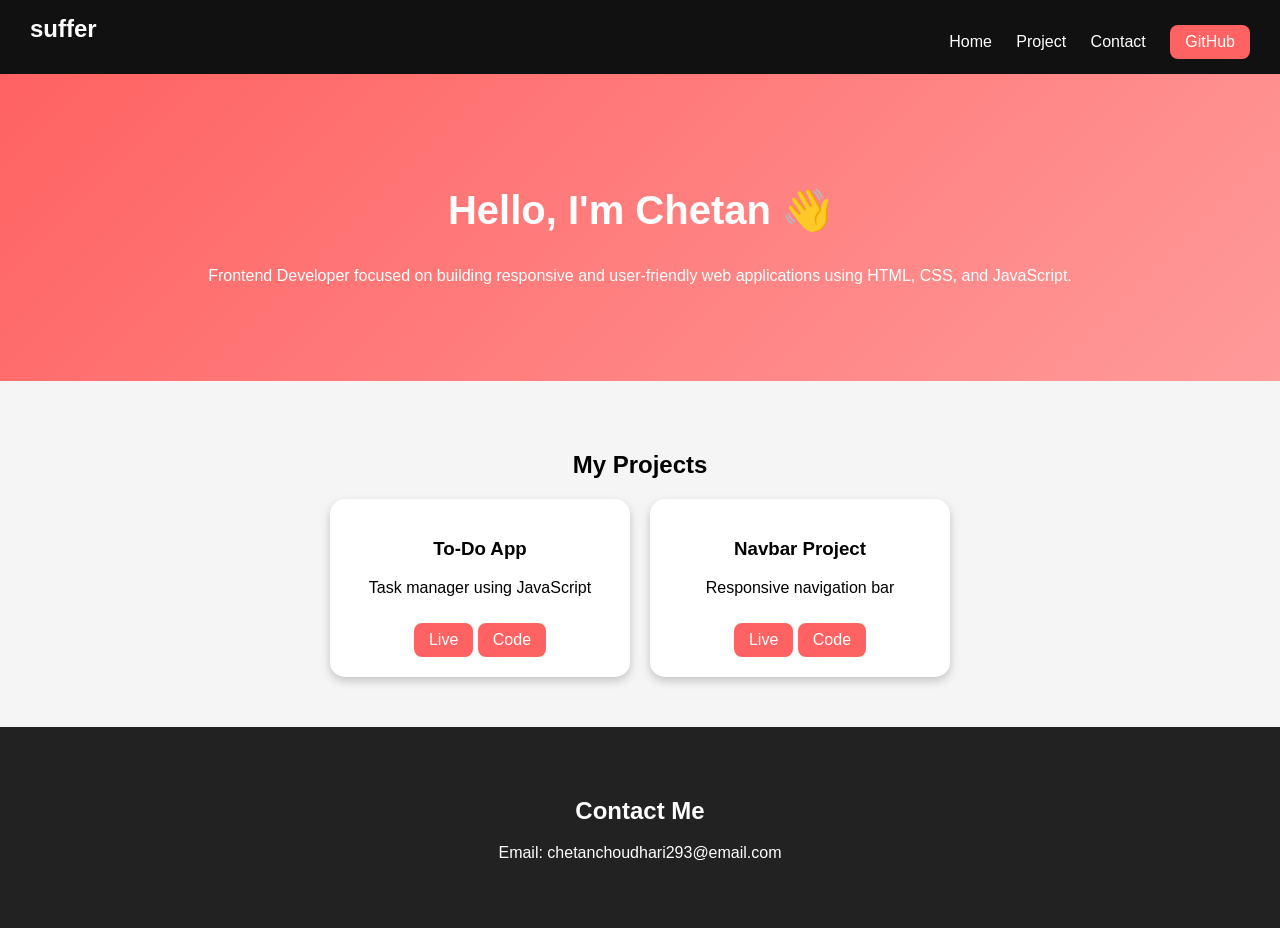
<file: index.html>
<!DOCTYPE html>
<html lang="en">

<head>
  <meta charset="UTF-8">
  <meta name="viewport" content="width=device-width, initial-scale=1.0">
  <title>Chetan Portfolio</title>
   <link rel="stylesheet" href="style.css">
  <link rel="stylesheet" href="script.js">
  
  

</head>

<body>

  <!-- Navbar -->
  <div class="navbar">
    <h2>suffer</h2>
    <div>
      <a href="#home">Home</a>
      <a href="project1/index.html">Project</a>
      <a href="#contact">Contact</a>
      <a href="https://github.com/yourusername" class="btn">GitHub</a>
    </div>
  </div>

  <!-- Hero -->
  <section id="home">
    <h1>Hello, I'm Chetan 👋</h1>
    <p>Frontend Developer focused on building responsive and user-friendly web applications using HTML, CSS, and
      JavaScript.</p>
  </section>

  <!-- Projects -->
  <section id="projects">
    <h2>My Projects</h2>

    <div class="project-container">

      <div class="project">
        <h3>To-Do App</h3>
        <p>Task manager using JavaScript</p>
        <a href="#" class="btn">Live</a>
        <a href="#" class="btn">Code</a>
      </div>

      <div class="project">
        <h3>Navbar Project</h3>
        <p>Responsive navigation bar</p>
        <a href="#" class="btn">Live</a>
        <a href="#" class="btn">Code</a>
      </div>

    </div>
  </section>

  <!-- Contact -->
  <section id="contact">
    <h2>Contact Me</h2>
    <p>Email: chetanchoudhari293@email.com</p>
  </section>

</body>

</html>
</file>
<file: style.css>
body {
      margin: 0;
      font-family: Arial, sans-serif;
      background: #f5f5f5;
    }

    /* Navbar */
    .navbar {
      display: flex;
      justify-content: space-between;
      padding: 15px 30px;
      background: #111;
      color: white;
    }

    .navbar h2 {
      margin: 0;
    }

    .navbar a {
      color: white;
      text-decoration: none;
      margin-left: 20px;
    }

    /* Hero Section */
    #home {
      text-align: center;
      padding: 80px 20px;
      background: linear-gradient(135deg, #ff6262, #ff9a9a);
      color: white;
    }

    #home h1 {
      font-size: 40px;
    }

    /* Projects */
    #projects {
      padding: 50px;
      text-align: center;
    }

    .project-container {
      display: flex;
      justify-content: center;
      flex-wrap: wrap;
      gap: 20px;
    }

    .project {
      background: white;
      padding: 20px;
      width: 260px;
      border-radius: 15px;
      box-shadow: 0 4px 10px rgba(0, 0, 0, 0.2);
      transition: 0.3s;
    }

    .project:hover {
      transform: translateY(-10px);
    }

    /* Buttons */
    .btn {
      display: inline-block;
      margin-top: 10px;
      padding: 8px 15px;
      background: #ff6262;
      color: white;
      text-decoration: none;
      border-radius: 8px;
    }

    .btn:hover {
      background: #e14b4b;
    }

    /* Contact */
    #contact {
      padding: 50px;
      text-align: center;
      background: #222;
      color: white;
    }
</file>
